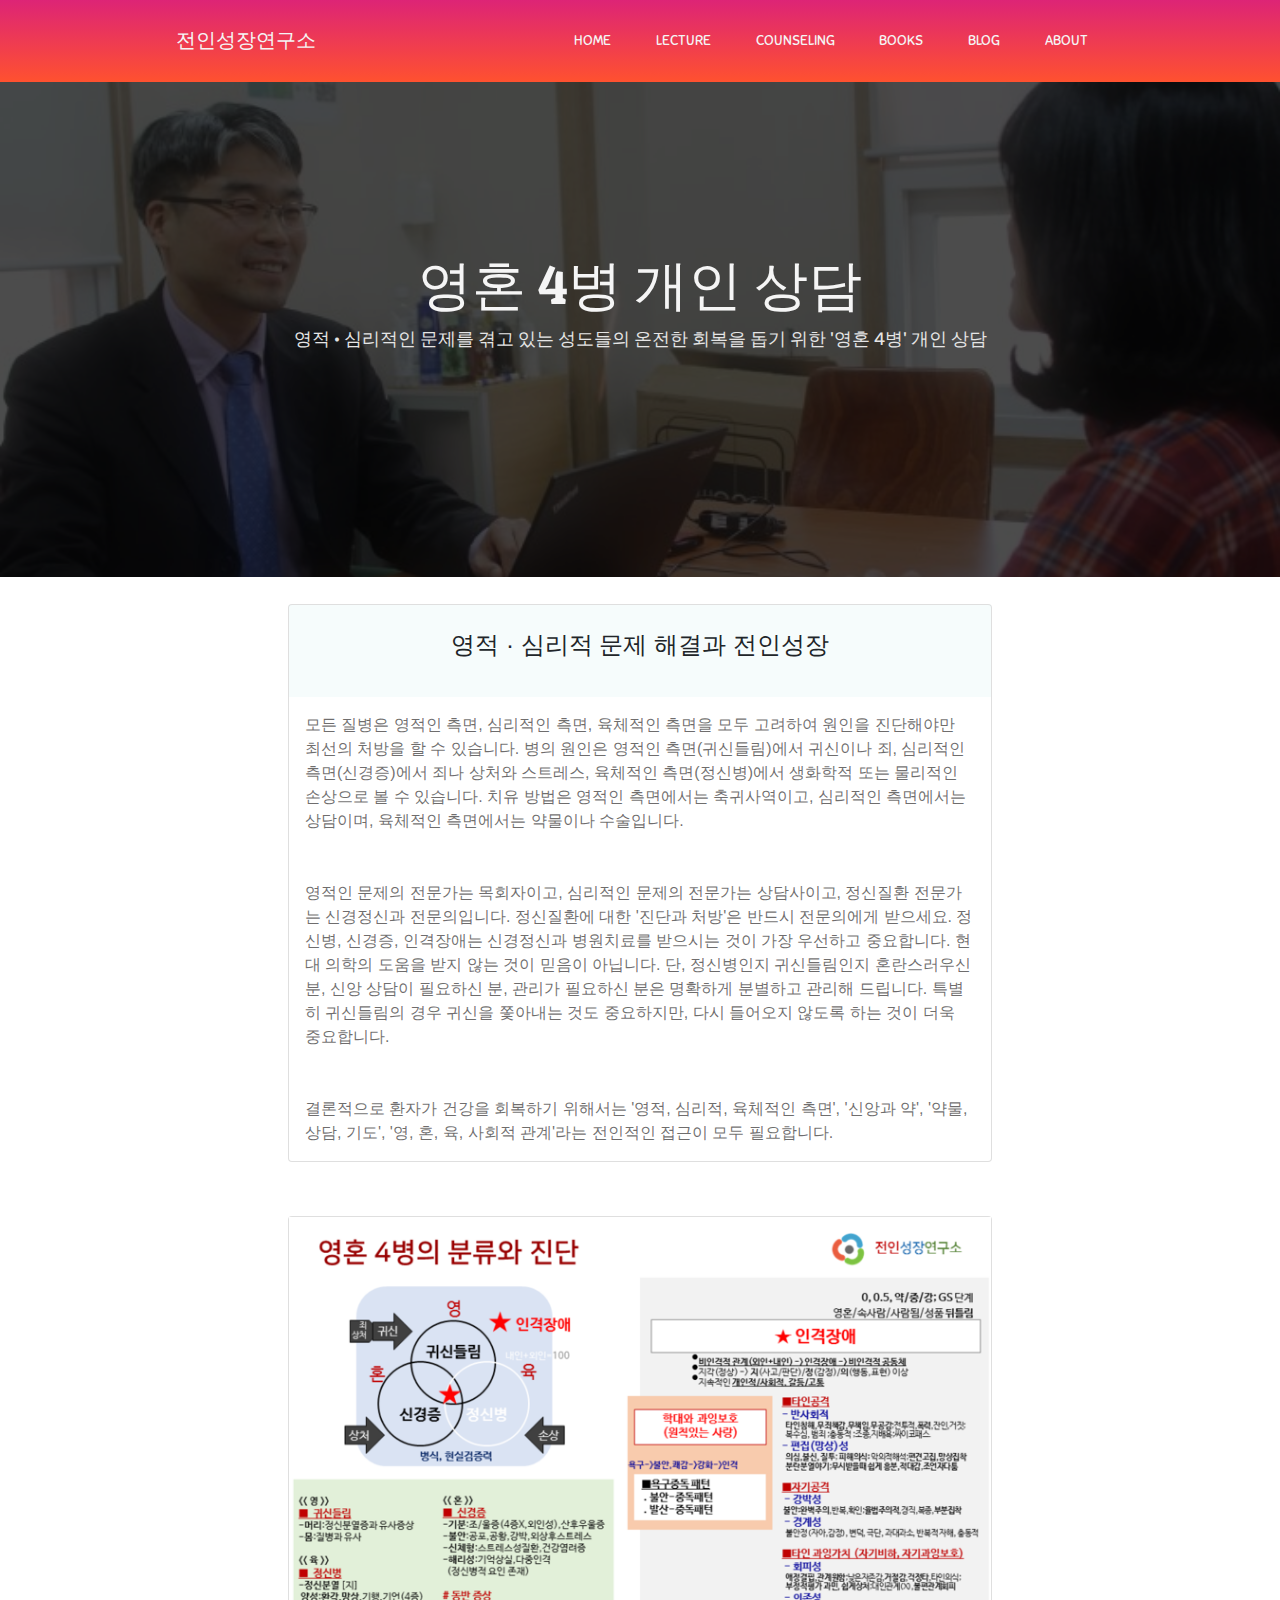
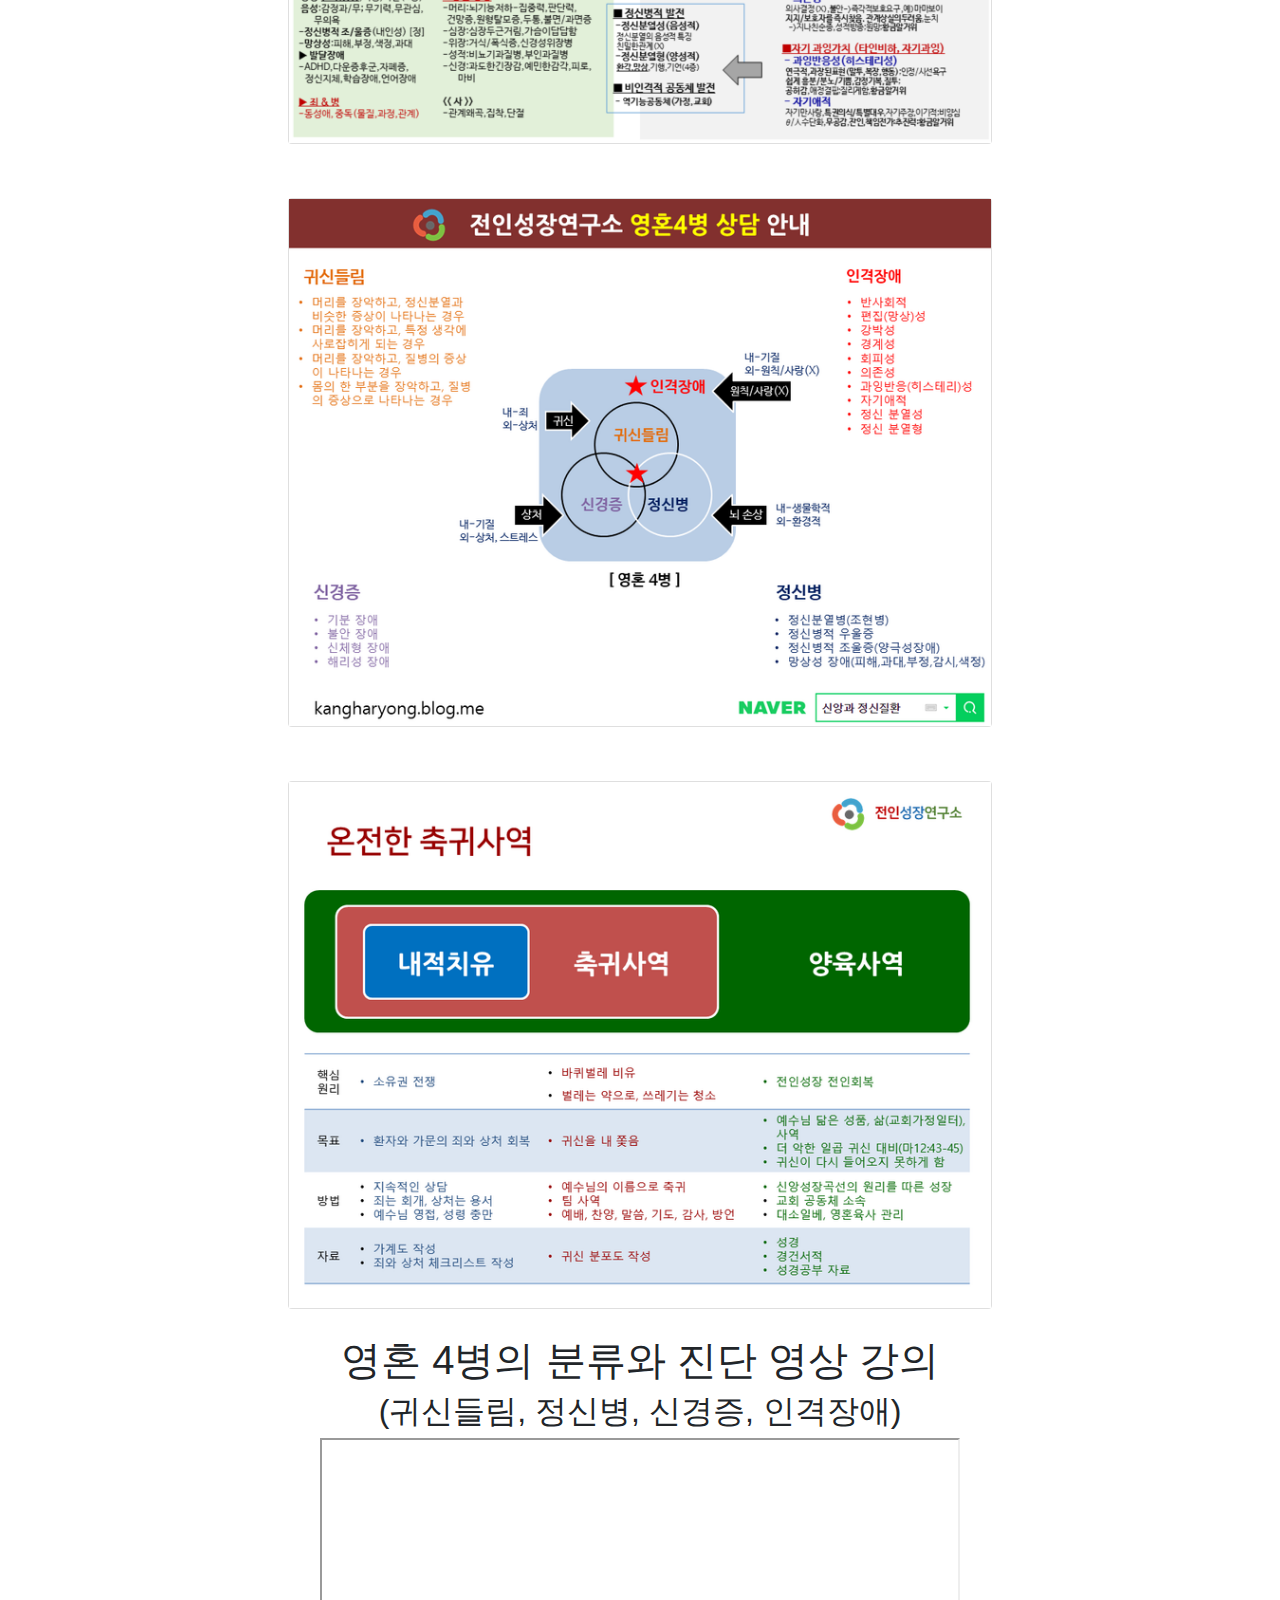
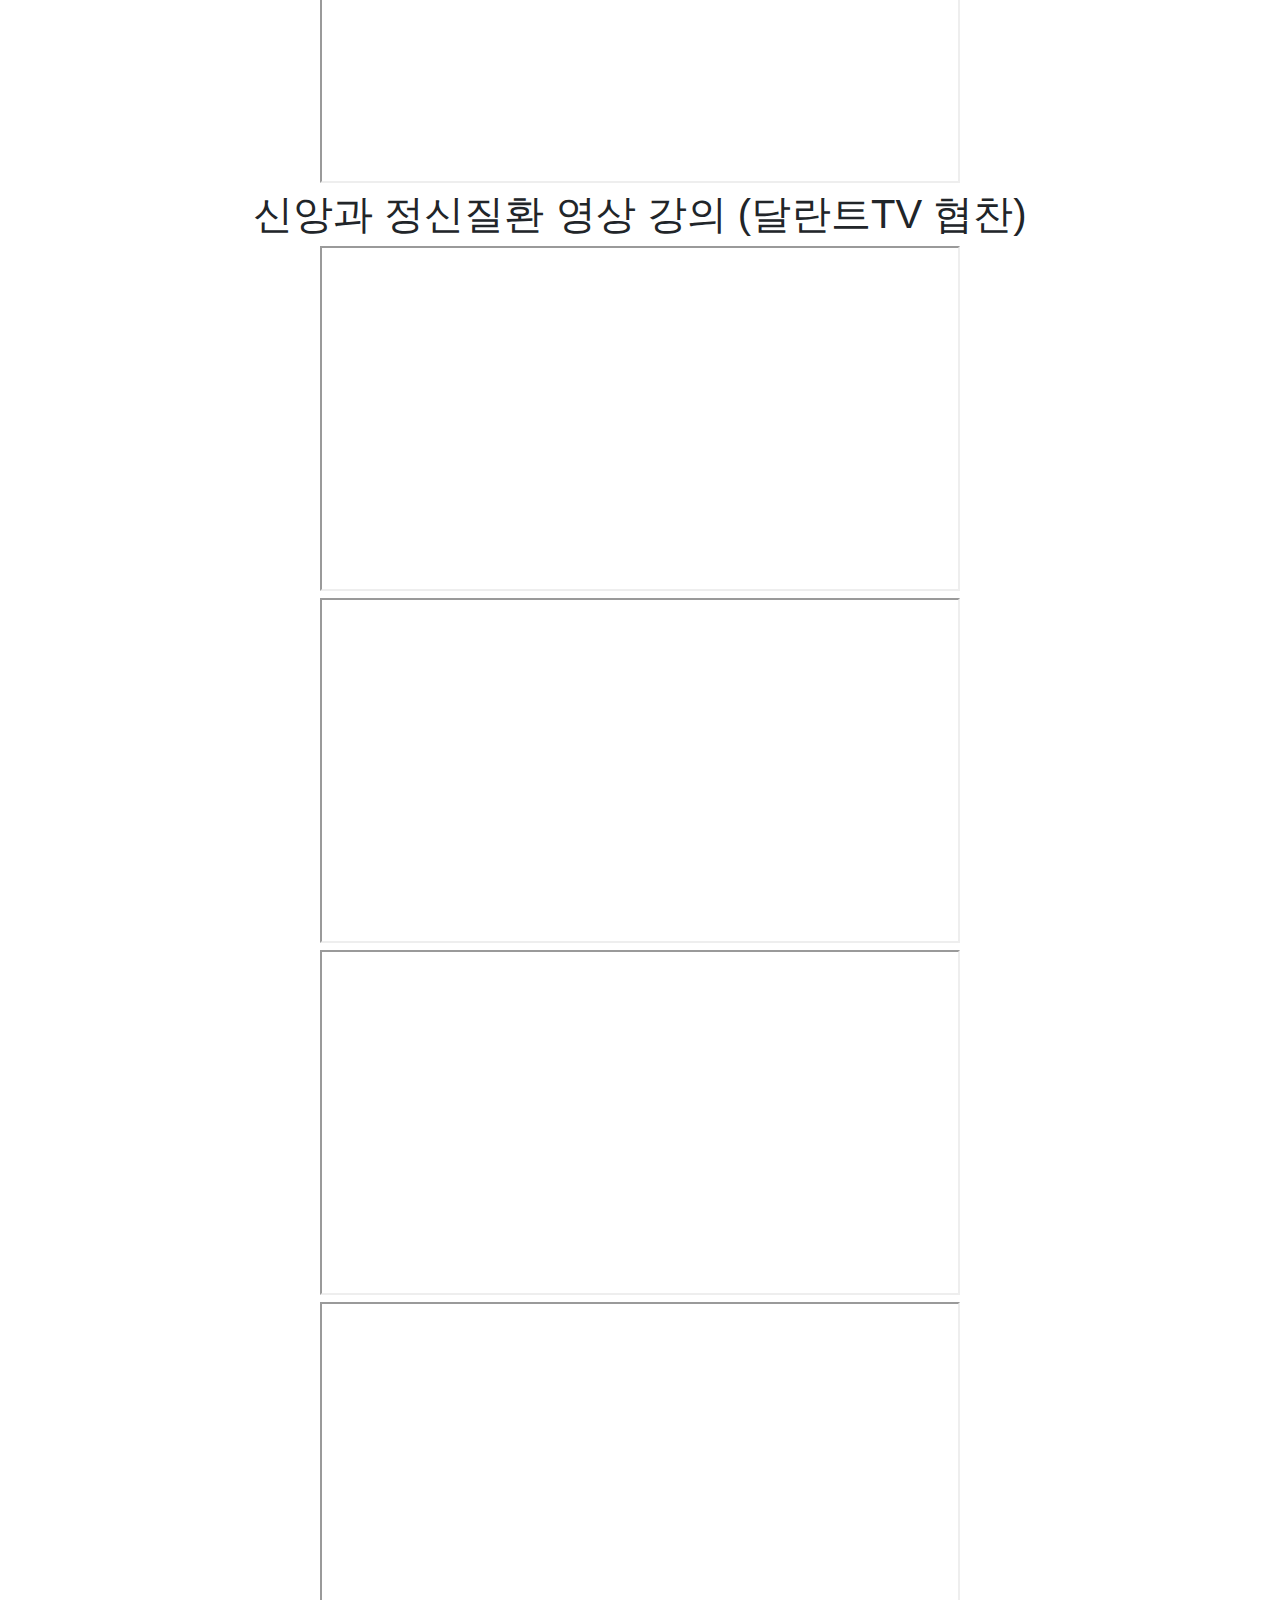
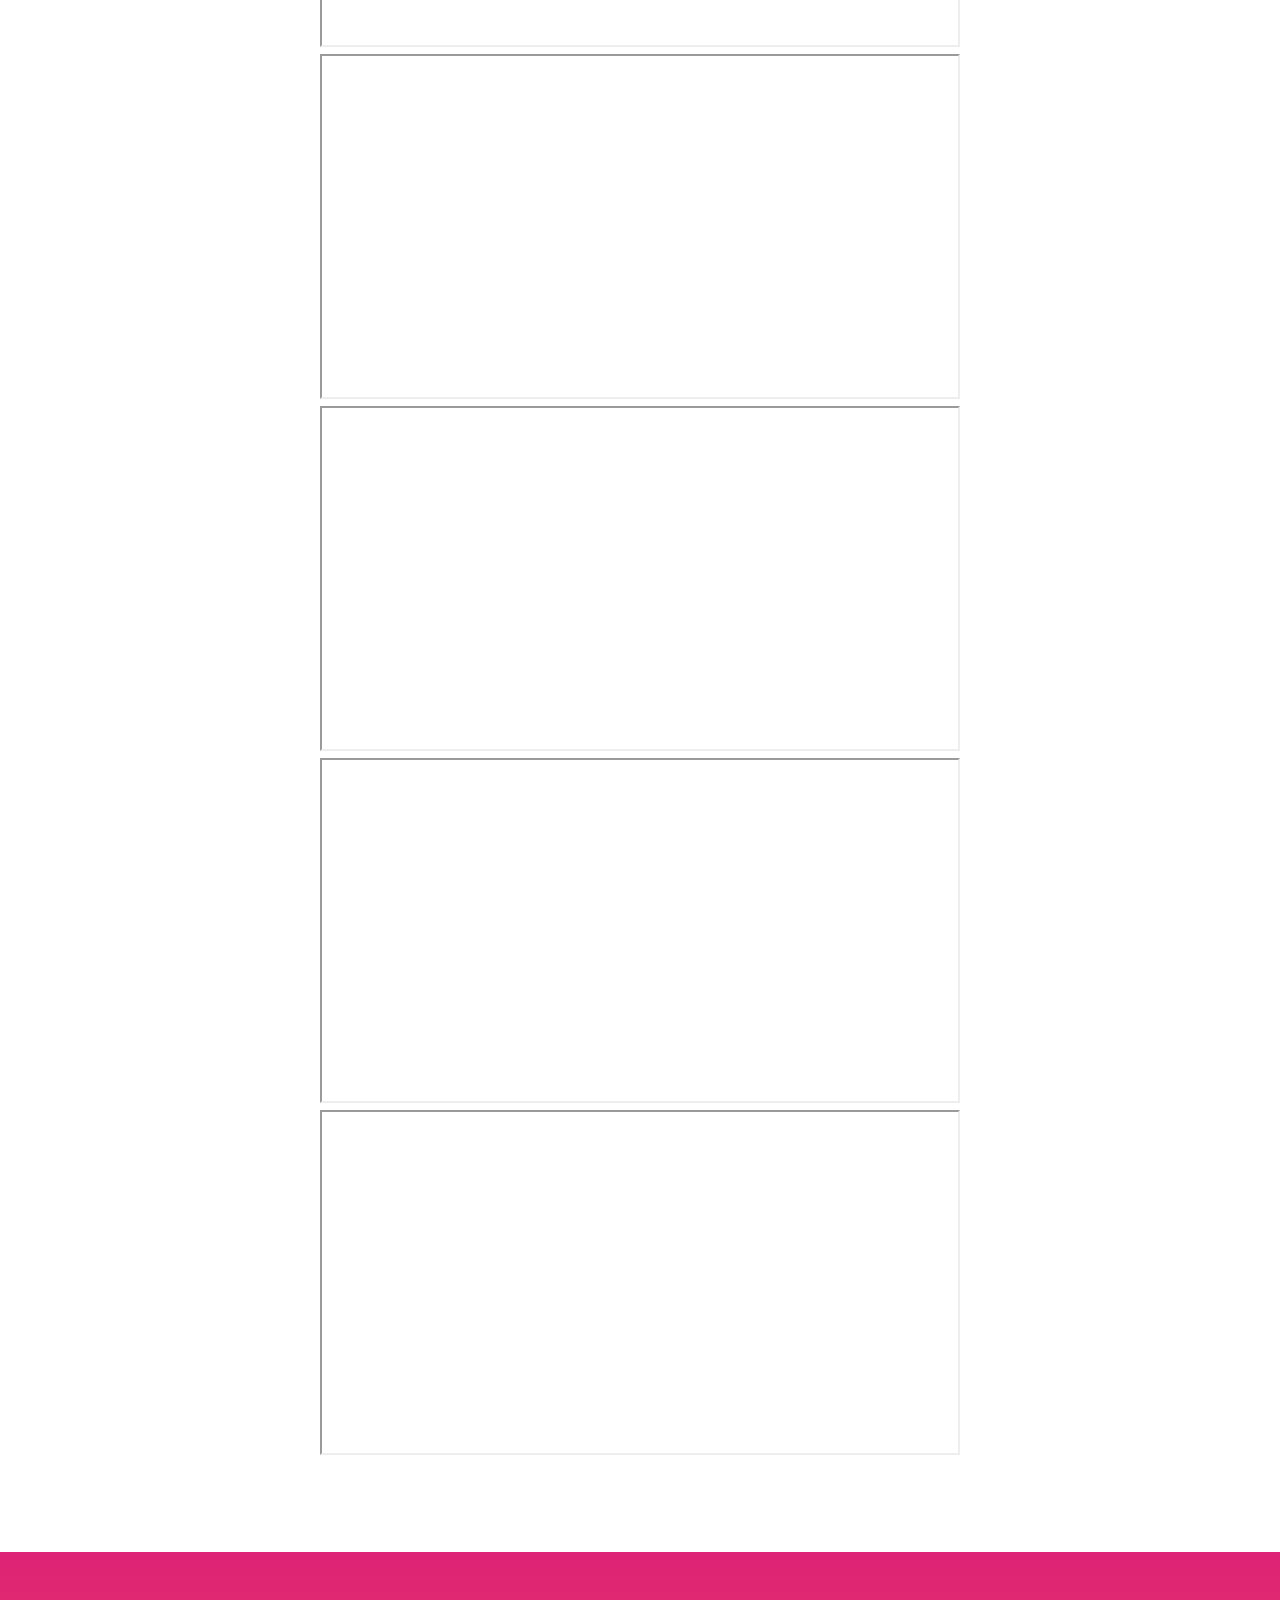
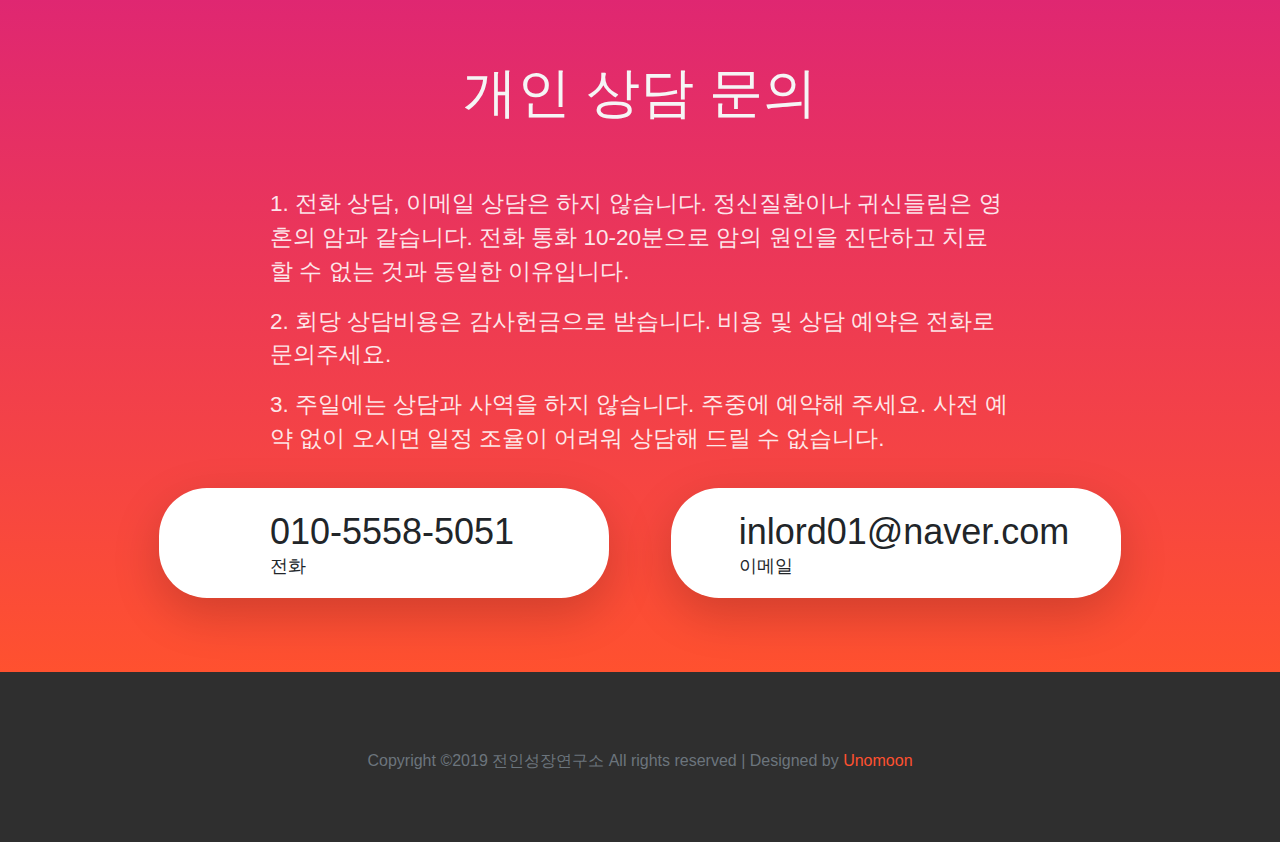
<file: src/counseling.html>
<!DOCTYPE html>
<html lang="en">

<head>
  <meta charset="UTF-8" />
  <meta name="viewport" content="width=device-width, initial-scale=1.0" />
  <meta http-equiv="X-UA-Compatible" content="ie=edge" />
  <title>Books</title>

  <link rel="stylesheet" href="https://stackpath.bootstrapcdn.com/bootstrap/4.3.1/css/bootstrap.min.css"
    integrity="sha384-ggOyR0iXCbMQv3Xipma34MD+dH/1fQ784/j6cY/iJTQUOhcWr7x9JvoRxT2MZw1T" crossorigin="anonymous" />
  <link rel="stylesheet" href="https://use.fontawesome.com/releases/v5.7.2/css/all.css"
    integrity="sha384-fnmOCqbTlWIlj8LyTjo7mOUStjsKC4pOpQbqyi7RrhN7udi9RwhKkMHpvLbHG9Sr" crossorigin="anonymous">
  <link rel="stylesheet" href="./style.css" />
  <link rel="stylesheet" href="./counseling.css" />
  <link rel="stylesheet" href="./mobile-style.css">
</head>

<body>
  <header>
    <div class="container-fluid p-0">
      <nav class="navbar navbar-expand-lg">
        <a class="navbar-brand" href="./index.html">
          <i class="fas fa-book-reader fa-2x mx-3"></i>전인성장연구소</a>
        <button class="navbar-toggler" type="button" data-toggle="collapse" data-target="#navbarNav"
          aria-controls="navbarNav" aria-expanded="false" aria-label="Toggle navigation">
          <i class="fas fa-align-right text-light"></i>
        </button>
        <div class="collapse navbar-collapse" id="navbarNav">
          <div class="mr-auto"></div>
          <ul class="navbar-nav">
            <li class="nav-item">
              <a class="nav-link" href="./index.html">HOME</a>
            </li>
            <li class="nav-item">
              <a class="nav-link" href="./ministry.html">LECTURE</a>
            </li>
            <li class="nav-item active">
              <a class="nav-link" href="#">COUNSELING
                <span class="sr-only">(current)</span>
              </a>
            </li>
            <li class="nav-item active">
              <a class="nav-link" href="./books.html">BOOKS
                <span class="sr-only">(current)</span>
              </a>
            </li>
            <li class="nav-item dropdown">
              <div class="dropdown">
                <a href="#" class="nav-link">BLOG</a>
                <div class="dropdown-content">
                  <a
                    href="https://m.blog.naver.com/PostList.nhn?blogId=kangharyong&from=postList&categoryNo=23">MESSAGES</a>
                  <a
                    href="https://m.blog.naver.com/PostList.nhn?blogId=kangharyong&categoryNo=28&skinType=&skinId=&from=menu&userSelectMenu=true#">PRESS</a>
                  <a
                    href="https://m.blog.naver.com/PostList.nhn?blogId=kangharyong&categoryNo=21&skinType=&skinId=&from=menu&userSelectMenu=true#">TALKS</a>
                </div>
              </div>
            </li>
            <li class="nav-item">
              <a class="nav-link" href="./profile.html">ABOUT</a>
            </li>
          </ul>
        </div>
      </nav>
    </div>
  </header>
  <main>
    <section class="section-2 container-fluid p-0">
      <div class="cover">
        <div class="overlay"></div>
        <div class="content text-center">
          <h1>영혼 4병 개인 상담</h1>
          <p class="card-text">
            영적 · 심리적인 문제를 겪고 있는 성도들의 온전한 회복을 돕기 위한 '영혼 4병' 개인 상담
          </p>
        </div>
      </div>
      <div>

      </div>
      <div class="text-center">
        <div class="cards">
          <div class="d-flex flex-row justify-content-center flex-wrap">
            <div class="card">
              <div class="card-body text-left">
                <div class="title">
                  <h4 class="card-title text-center">영적 · 심리적 문제 해결과 전인성장</h4>
                </div>
                <p class="card-text">
                  모든 질병은 영적인 측면, 심리적인 측면, 육체적인 측면을 모두 고려하여 원인을 진단해야만 최선의 처방을 할 수 있습니다. 병의 원인은 영적인 측면(귀신들림)에서 귀신이나 죄,
                  심리적인
                  측면(신경증)에서 죄나 상처와 스트레스, 육체적인 측면(정신병)에서 생화학적 또는 물리적인 손상으로 볼 수 있습니다. 치유 방법은 영적인 측면에서는 축귀사역이고, 심리적인 측면에서는
                  상담이며,
                  육체적인 측면에서는 약물이나 수술입니다.
                </p>
                <p class="card-text">
                  영적인 문제의 전문가는 목회자이고, 심리적인 문제의 전문가는 상담사이고, 정신질환 전문가는 신경정신과 전문의입니다. 정신질환에 대한 '진단과 처방'은 반드시 전문의에게 받으세요.
                  정신병,
                  신경증, 인격장애는 신경정신과 병원치료를 받으시는 것이 가장 우선하고 중요합니다. 현대 의학의 도움을 받지 않는 것이 믿음이 아닙니다. 단, 정신병인지 귀신들림인지 혼란스러우신 분,
                  신앙 상담이
                  필요하신 분, 관리가 필요하신 분은 명확하게 분별하고 관리해 드립니다. 특별히 귀신들림의 경우 귀신을 쫓아내는 것도 중요하지만, 다시 들어오지 않도록 하는 것이 더욱 중요합니다.
                </p>
                <p class="card-text">
                  결론적으로 환자가 건강을 회복하기 위해서는 '영적, 심리적, 육체적인 측면', '신앙과 약', '약물, 상담, 기도', '영, 혼, 육, 사회적 관계'라는 전인적인 접근이 모두
                  필요합니다.
                </p>
              </div>
            </div>
            <div class="card">
              <div class="card-body">
                <img src="../assets/symptoms.png" class="w-100" alt="">
              </div>
            </div>
            <div class="card">
              <div class="card-body">
                <img src="../assets/news-consulting-1.png" class="w-100" alt="">
              </div>
            </div>
            <div class="card">
              <div class="card-body">
                <img src="../assets/news-consulting-2.png" class="w-100" alt="">
              </div>
            </div>

          </div>
        </div>
    </section>
    <section class="section-2 container-fluid p-0 text-center">
      <h1>영혼 4병의 분류와 진단 영상 강의</h1>
      <h2>(귀신들림, 정신병, 신경증, 인격장애)</h2>
      <iframe width="640" height="345" src="https://www.youtube.com/embed/XGLMShqc0S0"></iframe>
    </section>
    <section class="section-2 container-fluid p-0 text-center">
      <h1>신앙과 정신질환 영상 강의 (달란트TV 협찬)</h1>
      <iframe width="640" height="345" src="https://www.youtube.com/embed/PvkiA4xsV0I"></iframe>
      <iframe width="640" height="345" src="https://www.youtube.com/embed/p6o2J8Vr8eI"></iframe>
      <iframe width="640" height="345" src="https://www.youtube.com/embed/_rO2JNQlv8E"></iframe>
      <iframe width="640" height="345" src="https://www.youtube.com/embed/KVURXd2Xvqc"></iframe>
      <iframe width="640" height="345" src="https://www.youtube.com/embed/jRxCGRgLeho"></iframe>
      <iframe width="640" height="345" src="https://www.youtube.com/embed/tkuZbufkL08"></iframe>
      <iframe width="640" height="345" src="https://www.youtube.com/embed/G9Ej0lf65OU"></iframe>
      <iframe width="640" height="345" src="https://www.youtube.com/embed/r8OhCLP-7BI"></iframe>
    </section>

    <section class="section-3 container-fluid p-0 text-left">
      <div class="row">
        <div class="col-md-12 col-sm-12">
          <h1 class="text-center">개인 상담 문의</h1>
          <p>
            1. 전화 상담, 이메일 상담은 하지 않습니다.
            정신질환이나 귀신들림은 영혼의 암과 같습니다.
            전화 통화 10-20분으로 암의 원인을 진단하고 치료할 수 없는 것과 동일한 이유입니다.
          </p>
          <p>
            2. 회당 상담비용은 감사헌금으로 받습니다.
            비용 및 상담 예약은 전화로 문의주세요.
          </p>
          <p>
            3. 주일에는 상담과 사역을 하지 않습니다.
            주중에 예약해 주세요.
            사전 예약 없이 오시면 일정 조율이 어려워 상담해 드릴 수 없습니다.
          </p>
        </div>
      </div>
      <div class="platform row">
        <div class="col-md-6 col-sm-12 text-right">
          <div class="desktop shadow-lg">
            <div class="d-flex flex-row justify-content-center">
              <i class="fas fa-phone-square fa-3x py-2 pr-3"></i>
              <div class="text text-left">
                <h3 class="pt-1 m-0">010-5558-5051</h3>
                <p class="p-0 m-0">전화</p>
              </div>
            </div>
          </div>
        </div>
        <div class="col-md-6 col-sm-12 text-left">
          <div class="desktop shadow-lg">
            <div class="d-flex flex-row justify-content-center">
              <i class="fas fa-envelope-square fa-3x py-2 pr-3"></i>
              <div class="text text-left">
                <h3 class="pt-1 m-0">inlord01@naver.com</h3>
                <p class="p-0 m-0">이메일</p>
              </div>
            </div>
          </div>
        </div>
      </div>
    </section>
  </main>
  <footer>
    <div class="container-fluid p-2">
      <div class="row text-center">
        <div class="col-md-12 col-sm-12">
          <p class="pt-4 text-muted">Copyright ©2019 전인성장연구소 All rights reserved | Designed by
            <span> Unomoon</span>
          </p>
        </div>
      </div>
    </div>
  </footer>

  <script src="https://cdnjs.cloudflare.com/ajax/libs/jquery/3.3.1/jquery.min.js"></script>
  <script src="https://cdnjs.cloudflare.com/ajax/libs/popper.js/1.14.7/umd/popper.min.js"
    integrity="sha384-UO2eT0CpHqdSJQ6hJty5KVphtPhzWj9WO1clHTMGa3JDZwrnQq4sF86dIHNDz0W1" crossorigin="anonymous">
  </script>
  <script src="https://stackpath.bootstrapcdn.com/bootstrap/4.3.1/js/bootstrap.min.js"
    integrity="sha384-JjSmVgyd0p3pXB1rRibZUAYoIIy6OrQ6VrjIEaFf/nJGzIxFDsf4x0xIM+B07jRM" crossorigin="anonymous">
  </script>
  <script src="./main.js"></script>
</body>

</html>
</file>
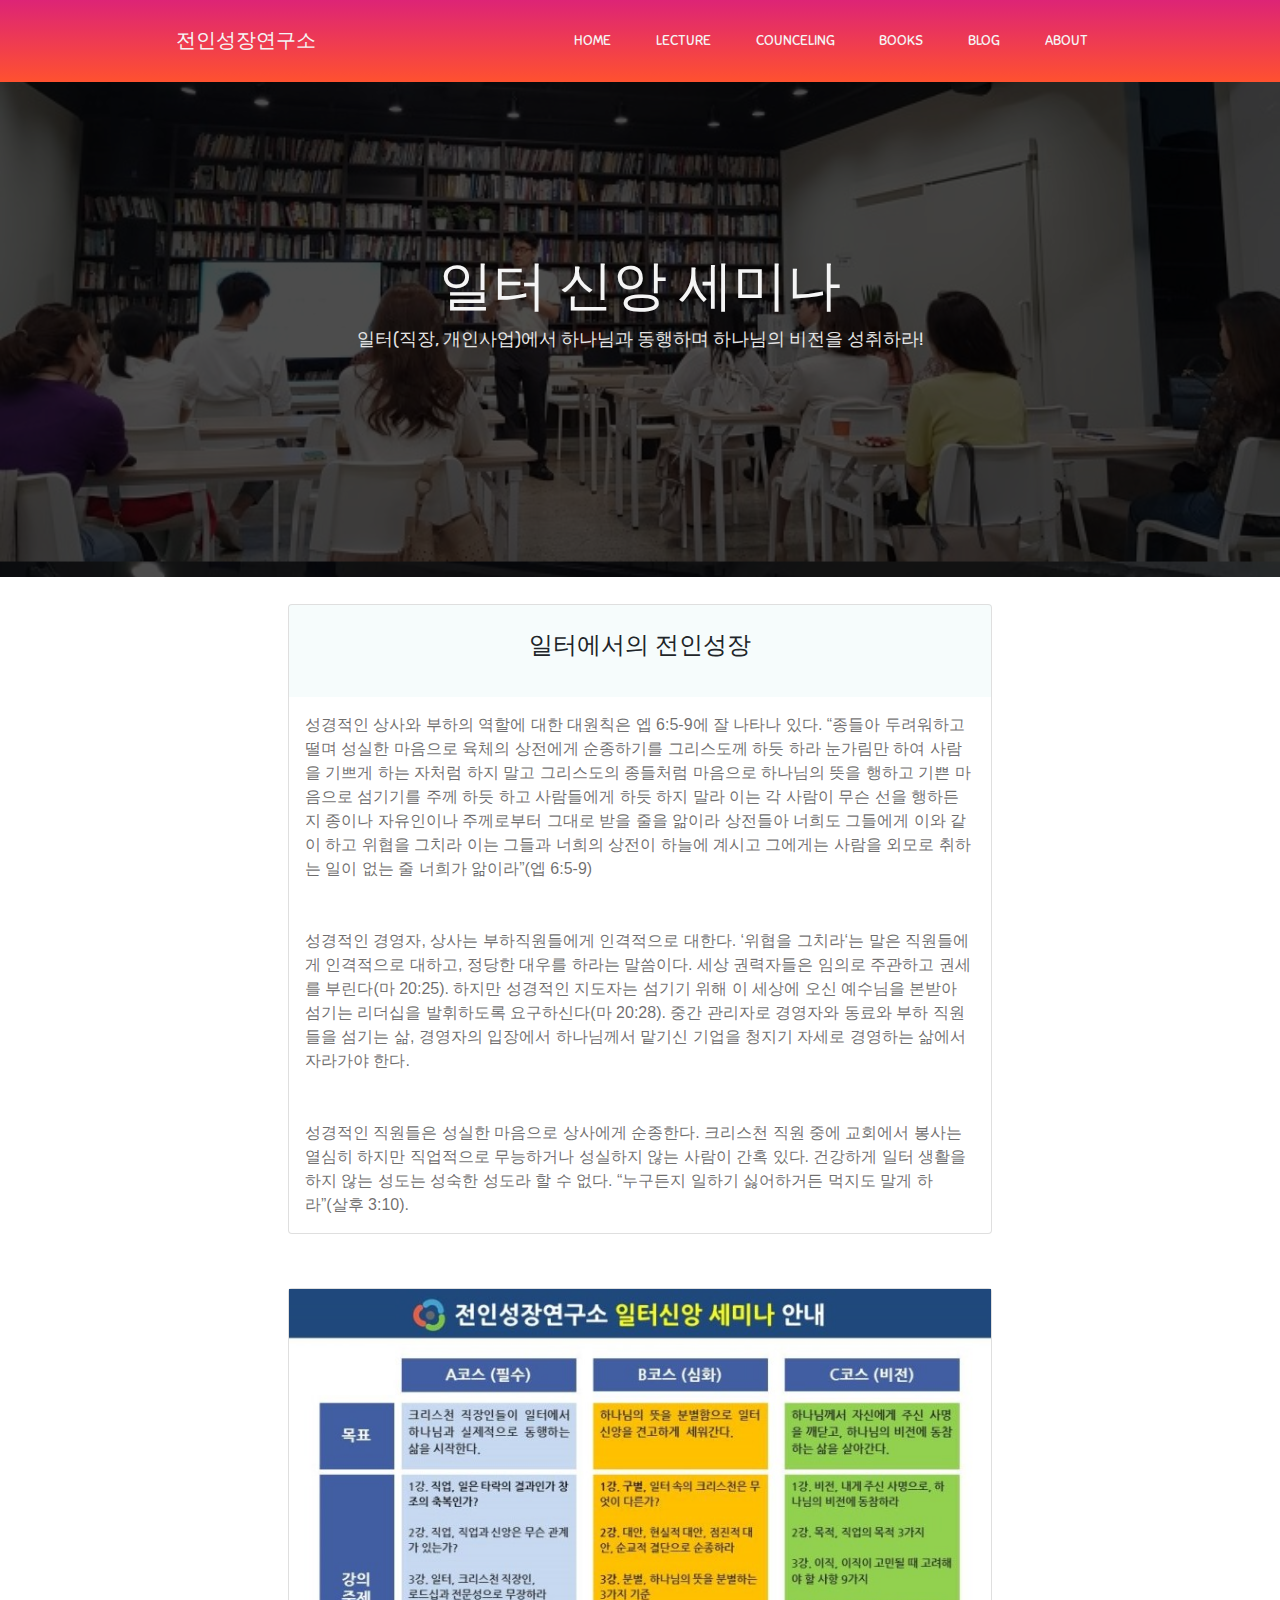
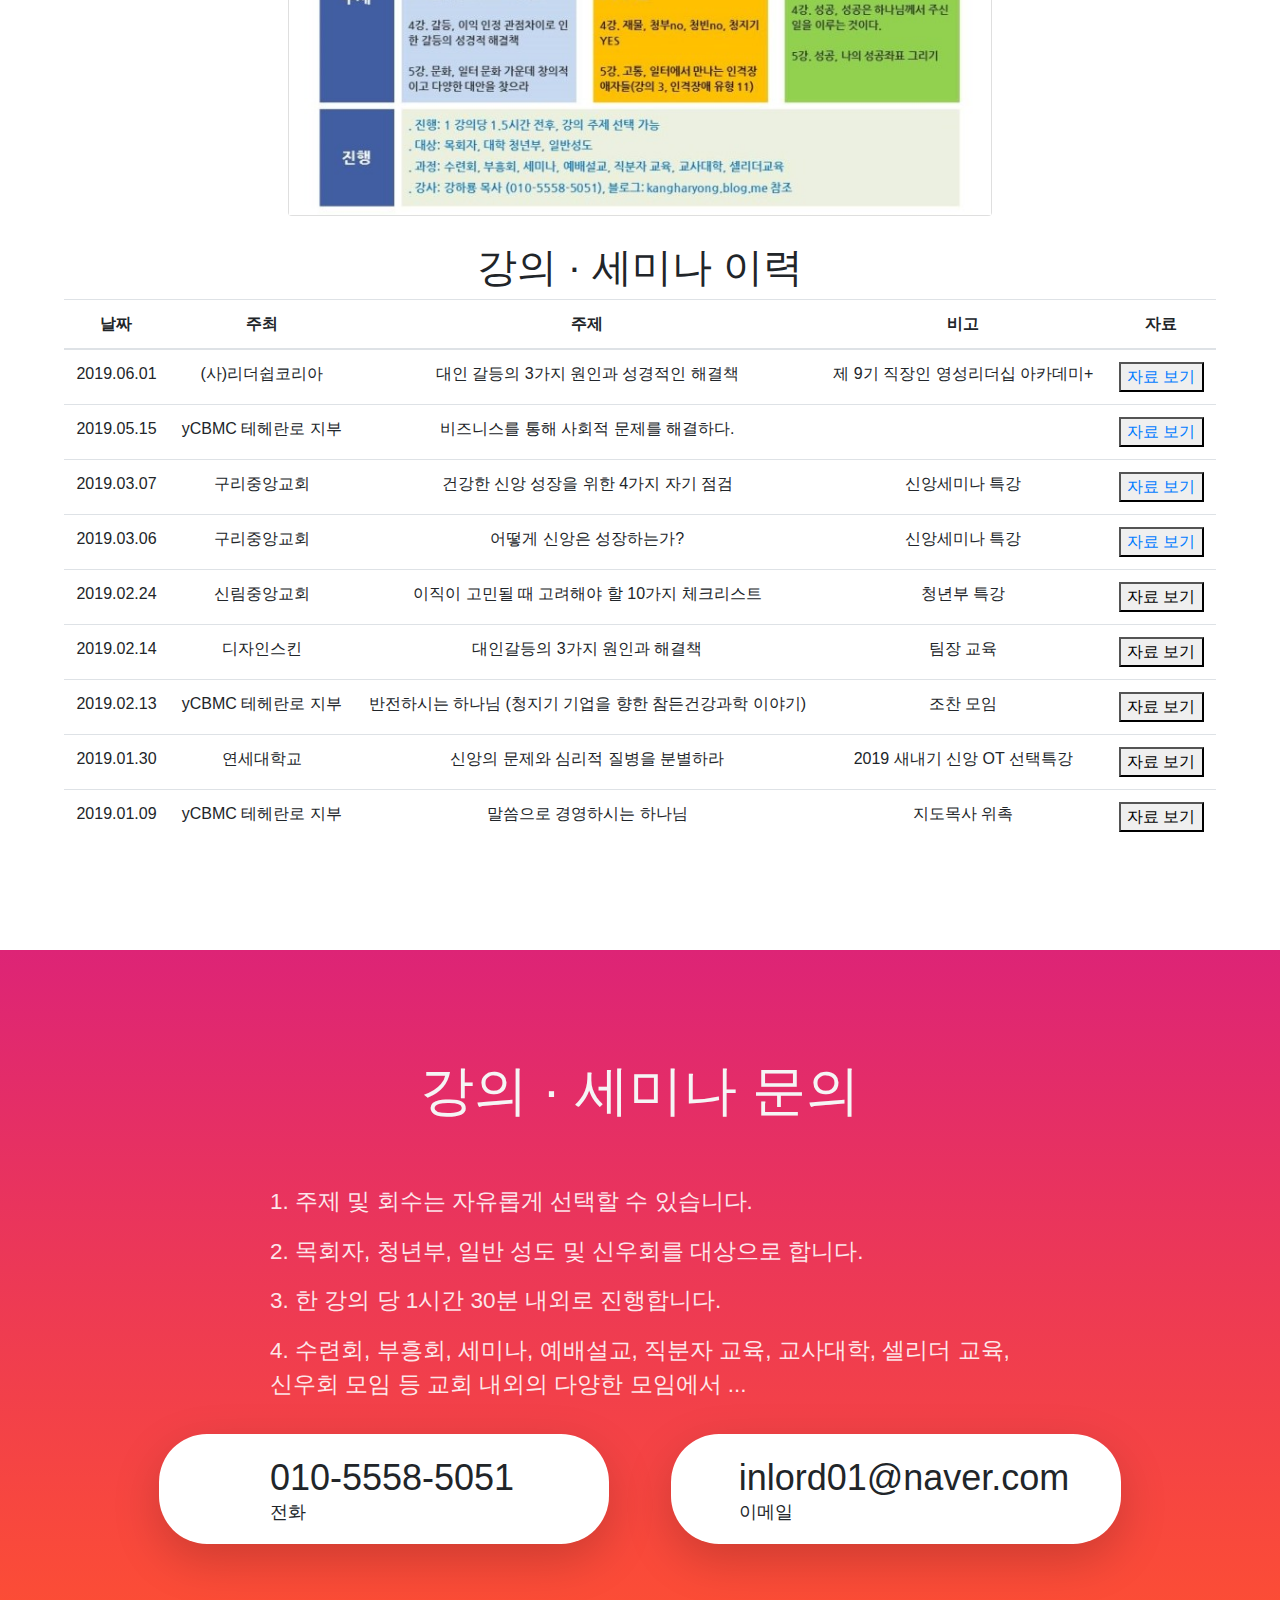
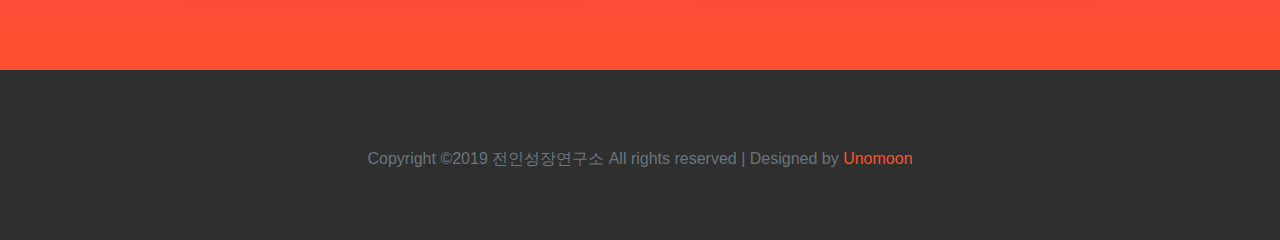
<file: src/ministry.html>
<!DOCTYPE html>
<html lang="en">

<head>
  <meta charset="UTF-8" />
  <meta name="viewport" content="width=device-width, initial-scale=1.0" />
  <meta http-equiv="X-UA-Compatible" content="ie=edge" />
  <title>Books</title>

  <link rel="stylesheet" href="https://stackpath.bootstrapcdn.com/bootstrap/4.3.1/css/bootstrap.min.css"
    integrity="sha384-ggOyR0iXCbMQv3Xipma34MD+dH/1fQ784/j6cY/iJTQUOhcWr7x9JvoRxT2MZw1T" crossorigin="anonymous" />
  <link rel="stylesheet" href="https://use.fontawesome.com/releases/v5.7.2/css/all.css"
    integrity="sha384-fnmOCqbTlWIlj8LyTjo7mOUStjsKC4pOpQbqyi7RrhN7udi9RwhKkMHpvLbHG9Sr" crossorigin="anonymous">
  <link rel="stylesheet" href="./style.css" />
  <link rel="stylesheet" href="./mobile-style.css">
</head>

<body>
  <header>
    <div class="container-fluid p-0">
      <nav class="navbar navbar-expand-lg">
        <a class="navbar-brand" href="./index.html">
          <i class="fas fa-book-reader fa-2x mx-3"></i>전인성장연구소</a>
        <button class="navbar-toggler" type="button" data-toggle="collapse" data-target="#navbarNav"
          aria-controls="navbarNav" aria-expanded="false" aria-label="Toggle navigation">
          <i class="fas fa-align-right text-light"></i>
        </button>
        <div class="collapse navbar-collapse" id="navbarNav">
          <div class="mr-auto"></div>
          <ul class="navbar-nav">
            <li class="nav-item">
              <a class="nav-link" href="./index.html">HOME</a>
            </li>
            <li class="nav-item active">
              <a class="nav-link" href="#">LECTURE
                <span class="sr-only">(current)</span>
              </a>
            </li>
            <li class="nav-item">
              <a class="nav-link" href="./counseling.html">COUNCELING</a>
            </li>
            <li class="nav-item">
              <a class="nav-link" href="./books.html">BOOKS</a>
            </li>
            <li class="nav-item dropdown">
              <div class="dropdown">
                <a href="#" class="nav-link">BLOG</a>
                <div class="dropdown-content">
                  <a
                    href="https://m.blog.naver.com/PostList.nhn?blogId=kangharyong&from=postList&categoryNo=23">MESSAGES</a>
                  <a
                    href="https://m.blog.naver.com/PostList.nhn?blogId=kangharyong&categoryNo=28&skinType=&skinId=&from=menu&userSelectMenu=true#">PRESS</a>
                  <a
                    href="https://m.blog.naver.com/PostList.nhn?blogId=kangharyong&categoryNo=21&skinType=&skinId=&from=menu&userSelectMenu=true#">TALKS</a>
                </div>
              </div>
            </li>
            <li class="nav-item">
              <a class="nav-link" href="./profile.html">ABOUT</a>
            </li>
          </ul>
        </div>
      </nav>
    </div>
  </header>
  <main>

    <section class="section-2 container-fluid p-0">
      <div class="cover">
        <div class="overlay"></div>
        <div class="content text-center">
          <h1>일터 신앙 세미나</h1>
          <p class="card-text">
            일터(직장, 개인사업)에서 하나님과 동행하며 하나님의 비전을 성취하라!
          </p>
        </div>
      </div>
      <div class="text-left">
        <div class="cards">
          <div class="d-flex flex-row justify-content-center flex-wrap">
            <div class="card">
              <div class="card-body">
                <div class="title">
                  <h4 class="card-title text-center">일터에서의 전인성장</h4>
                </div>
                <p class="card-text">
                  성경적인 상사와 부하의 역할에 대한 대원칙은 엡 6:5-9에 잘 나타나 있다. “종들아 두려워하고 떨며 성실한 마음으로 육체의 상전에게 순종하기를 그리스도께 하듯 하라 눈가림만 하여
                  사람을 기쁘게 하는 자처럼 하지 말고 그리스도의 종들처럼 마음으로 하나님의 뜻을 행하고 기쁜 마음으로 섬기기를 주께 하듯 하고 사람들에게 하듯 하지 말라 이는 각 사람이 무슨 선을
                  행하든지 종이나 자유인이나 주께로부터 그대로 받을 줄을 앎이라 상전들아 너희도 그들에게 이와 같이 하고 위협을 그치라 이는 그들과 너희의 상전이 하늘에 계시고 그에게는 사람을 외모로
                  취하는 일이 없는 줄 너희가 앎이라”(엡 6:5-9)
                </p>
                <p class="card-text">
                  성경적인 경영자, 상사는 부하직원들에게 인격적으로 대한다. ‘위협을 그치라‘는 말은 직원들에게 인격적으로 대하고, 정당한 대우를 하라는 말씀이다. 세상 권력자들은 임의로 주관하고
                  권세를 부린다(마 20:25). 하지만 성경적인 지도자는 섬기기 위해 이 세상에 오신 예수님을 본받아 섬기는 리더십을 발휘하도록 요구하신다(마 20:28). 중간 관리자로 경영자와
                  동료와 부하 직원들을 섬기는 삶, 경영자의 입장에서 하나님께서 맡기신 기업을 청지기 자세로 경영하는 삶에서 자라가야 한다.
                </p>
                <p class="card-text">
                  성경적인 직원들은 성실한 마음으로 상사에게 순종한다. 크리스천 직원 중에 교회에서 봉사는 열심히 하지만 직업적으로 무능하거나 성실하지 않는 사람이 간혹 있다. 건강하게 일터 생활을
                  하지 않는 성도는 성숙한 성도라 할 수 없다. “누구든지 일하기 싫어하거든 먹지도 말게 하라”(살후 3:10).
                </p>

              </div>
            </div>
            <div class="card">
              <div class="card-body">
                <img src="../assets/news-seminar.jpg" class="w-100" alt="">
              </div>
            </div>
          </div>
        </div>
    </section>
    <section class="section-2 container-fluid p-0 text-center">
      <h1>강의 · 세미나 이력</h1>
      <div class="d-flex flex-row justify-content-center flex-wrap">

        <table class="table">
          <thead>
            <tr>
              <th>날짜</th>
              <th>주최</th>
              <th>주제</th>
              <th>비고</th>
              <th>자료</th>
            </tr>
          </thead>
          <tbody>
            <tr>
              <td>2019.06.01</td>
              <td>(사)리더쉽코리아</td>
              <td>대인 갈등의 3가지 원인과 성경적인 해결책</td>
              <td>제 9기 직장인 영성리더십 아카데미+</td>
              <td><button><a href="https://kangharyong.blog.me/221552725998">자료 보기</a></button></td>
            </tr>
            <tr>
              <td>2019.05.15</td>
              <td>yCBMC 테헤란로 지부</td>
              <td>비즈니스를 통해 사회적 문제를 해결하다.</td>
              <td></td>
              <td><button><a href="https://kangharyong.blog.me/221538851052">자료 보기</a></button></td>
            <tr>
              <td>2019.03.07</td>
              <td>구리중앙교회</td>
              <td>건강한 신앙 성장을 위한 4가지 자기 점검</td>
              <td>신앙세미나 특강</td>
              <td><button><a href="https://kangharyong.blog.me/221483332896">자료 보기</a></button></td>
            <tr>
              <td>2019.03.06</td>
              <td>구리중앙교회</td>
              <td>어떻게 신앙은 성장하는가?</td>
              <td>신앙세미나 특강</td>
              <td><button><a href="https://kangharyong.blog.me/221483328587">자료 보기</a></button></td>
            </tr>
            <tr>
              <td>2019.02.24</td>
              <td>신림중앙교회</td>
              <td>이직이 고민될 때 고려해야 할 10가지 체크리스트</td>
              <td>청년부 특강</td>
              <td><button>자료 보기</button></td>
            </tr>
            <tr>
              <td>2019.02.14</td>
              <td>디자인스킨</td>
              <td>대인갈등의 3가지 원인과 해결책</td>
              <td>팀장 교육</td>
              <td><button>자료 보기</button></td>
            </tr>
            <tr>
              <td>2019.02.13</td>
              <td>yCBMC 테헤란로 지부</td>
              <td>반전하시는 하나님 (청지기 기업을 향한 참든건강과학 이야기)</td>
              <td>조찬 모임</td>
              <td><button>자료 보기</button></td>
            </tr>
            <tr>
              <td>2019.01.30</td>
              <td>연세대학교</td>
              <td>신앙의 문제와 심리적 질병을 분별하라</td>
              <td>2019 새내기 신앙 OT 선택특강</td>
              <td><button>자료 보기</button></td>
            </tr>
            <tr>
              <td>2019.01.09</td>
              <td>yCBMC 테헤란로 지부</td>
              <td>말씀으로 경영하시는 하나님</td>
              <td>지도목사 위촉</td>
              <td><button>자료 보기</button></td>
            </tr>
          </tbody>
        </table>
      </div>
    </section>

    <section class="section-3 container-fluid p-0 text-left">
      <div class="row">
        <div class="col-md-12 col-sm-12">
          <h1 class="text-center">강의 · 세미나 문의</h1>
          <p>
            1. 주제 및 회수는 자유롭게 선택할 수 있습니다.
          </p>
          <p>
            2. 목회자, 청년부, 일반 성도 및 신우회를 대상으로 합니다.
          </p>
          <p>
            3. 한 강의 당 1시간 30분 내외로 진행합니다.
          </p>
          <p>
            4. 수련회, 부흥회, 세미나, 예배설교, 직분자 교육, 교사대학, 셀리더 교육, 신우회 모임 등 교회 내외의 다양한 모임에서 ...
          </p>
        </div>
      </div>
      <div class="platform row">
        <div class="col-md-6 col-sm-12 text-right">
          <div class="desktop shadow-lg">
            <div class="d-flex flex-row justify-content-center">
              <i class="fas fa-phone-square fa-3x py-2 pr-3"></i>
              <div class="text text-left">
                <h3 class="pt-1 m-0">010-5558-5051</h3>
                <p class="p-0 m-0">전화</p>
              </div>
            </div>
          </div>
        </div>
        <div class="col-md-6 col-sm-12 text-left">
          <div class="desktop shadow-lg">
            <div class="d-flex flex-row justify-content-center">
              <i class="fas fa-envelope-square fa-3x py-2 pr-3"></i>
              <div class="text text-left">
                <h3 class="pt-1 m-0">inlord01@naver.com</h3>
                <p class="p-0 m-0">이메일</p>
              </div>
            </div>
          </div>
        </div>
      </div>
    </section>
  </main>
  <footer>
    <div class="container-fluid p-2">
      <div class="row text-center">
        <div class="col-md-12 col-sm-12">
          <p class="pt-4 text-muted">Copyright ©2019 전인성장연구소 All rights reserved | Designed by
            <span> Unomoon</span>
          </p>
        </div>
      </div>
    </div>
  </footer>

  <script src="https://cdnjs.cloudflare.com/ajax/libs/jquery/3.3.1/jquery.min.js"></script>
  <script src="https://cdnjs.cloudflare.com/ajax/libs/popper.js/1.14.7/umd/popper.min.js"
    integrity="sha384-UO2eT0CpHqdSJQ6hJty5KVphtPhzWj9WO1clHTMGa3JDZwrnQq4sF86dIHNDz0W1" crossorigin="anonymous">
  </script>
  <script src="https://stackpath.bootstrapcdn.com/bootstrap/4.3.1/js/bootstrap.min.js"
    integrity="sha384-JjSmVgyd0p3pXB1rRibZUAYoIIy6OrQ6VrjIEaFf/nJGzIxFDsf4x0xIM+B07jRM" crossorigin="anonymous">
  </script>
  <script src="./main.js"></script>
</body>

</html>
</file>
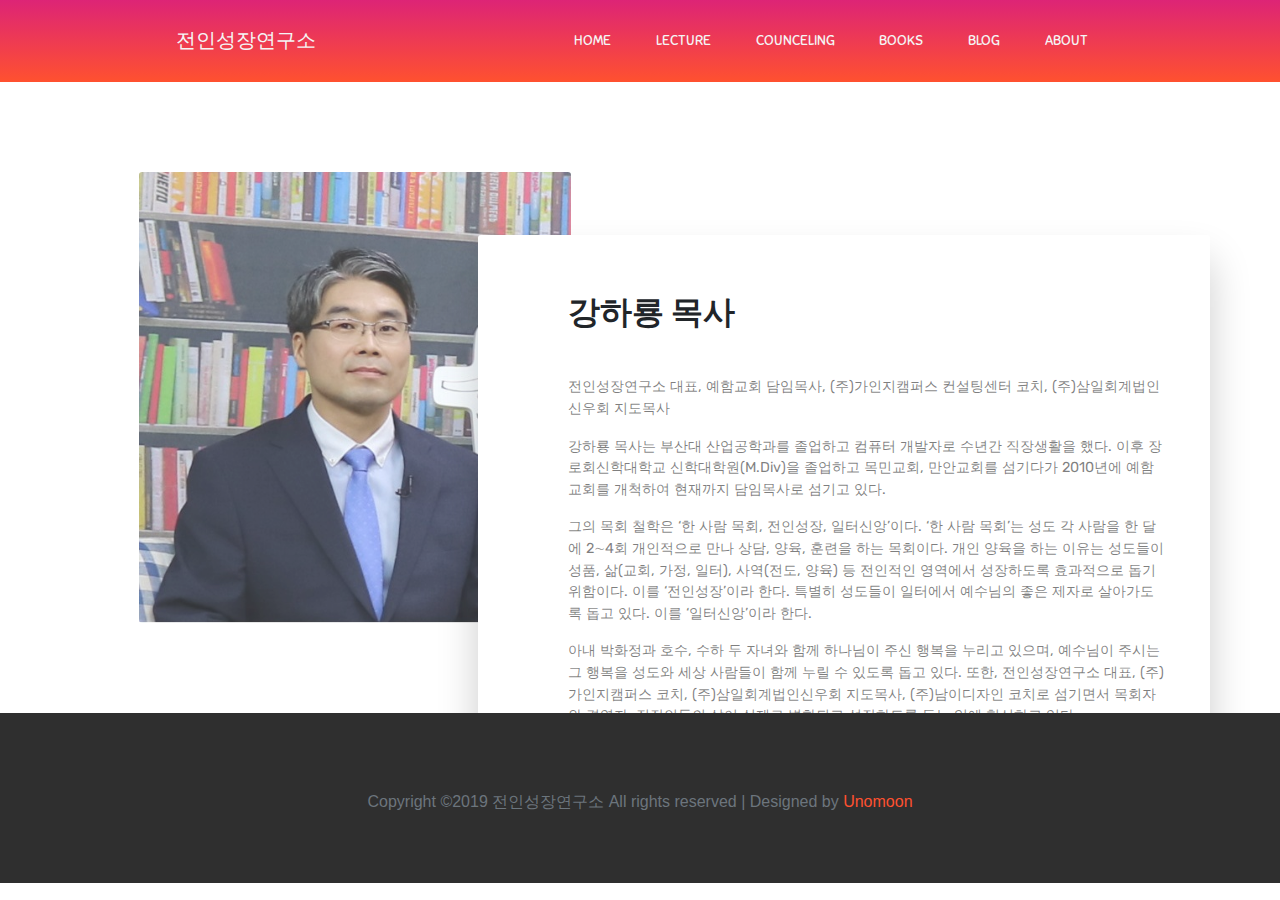
<file: src/profile.html>
<!DOCTYPE html>
<html lang="en">

<head>
  <meta charset="UTF-8" />
  <meta name="viewport" content="width=device-width, initial-scale=1.0" />
  <meta http-equiv="X-UA-Compatible" content="ie=edge" />
  <title>Books</title>

  <link rel="stylesheet" href="https://stackpath.bootstrapcdn.com/bootstrap/4.3.1/css/bootstrap.min.css"
    integrity="sha384-ggOyR0iXCbMQv3Xipma34MD+dH/1fQ784/j6cY/iJTQUOhcWr7x9JvoRxT2MZw1T" crossorigin="anonymous" />
  <link rel="stylesheet" href="https://use.fontawesome.com/releases/v5.7.2/css/all.css"
    integrity="sha384-fnmOCqbTlWIlj8LyTjo7mOUStjsKC4pOpQbqyi7RrhN7udi9RwhKkMHpvLbHG9Sr" crossorigin="anonymous">
  <link rel="stylesheet" href="./style.css" />
  <link rel="stylesheet" href="./mobile-style.css">
</head>

<body>
  <header>
    <div class="container-fluid p-0">
      <nav class="navbar navbar-expand-lg">
        <a class="navbar-brand" href="./index.html">
          <i class="fas fa-book-reader fa-2x mx-3"></i>전인성장연구소</a>
        <button class="navbar-toggler" type="button" data-toggle="collapse" data-target="#navbarNav"
          aria-controls="navbarNav" aria-expanded="false" aria-label="Toggle navigation">
          <i class="fas fa-align-right text-light"></i>
        </button>
        <div class="collapse navbar-collapse" id="navbarNav">
          <div class="mr-auto"></div>
          <ul class="navbar-nav">
            <li class="nav-item">
              <a class="nav-link" href="./index.html">HOME</a>
            </li>
            <li class="nav-item">
              <a class="nav-link" href="./ministry.html">LECTURE
              </a>
            </li>
            <li class="nav-item">
              <a class="nav-link" href="./counseling.html">COUNCELING</a>
            </li>
            <li class="nav-item">
              <a class="nav-link" href="./books.html">BOOKS</a>
            </li>
            <li class="nav-item dropdown">
              <div class="dropdown">
                <a href="#" class="nav-link">BLOG</a>
                <div class="dropdown-content">
                  <a
                    href="https://m.blog.naver.com/PostList.nhn?blogId=kangharyong&from=postList&categoryNo=23">MESSAGES</a>
                  <a
                    href="https://m.blog.naver.com/PostList.nhn?blogId=kangharyong&categoryNo=28&skinType=&skinId=&from=menu&userSelectMenu=true#">PRESS</a>
                  <a
                    href="https://m.blog.naver.com/PostList.nhn?blogId=kangharyong&categoryNo=21&skinType=&skinId=&from=menu&userSelectMenu=true#">TALKS</a>
                </div>
              </div>
            </li>
            <li class="nav-item active">
              <a class="nav-link" href="#">ABOUT
                <span class="sr-only">(current)</span>
              </a>
            </li>
          </ul>
        </div>
      </nav>
    </div>
  </header>
  <main>
    <section class="section-1">
      <div class="container text-center">
        <div class="row">
          <div class="col-md-6 col-12">
            <div class="pray">
              <img src="../assets/kangharyong.jpg" alt="Pray" class="" />
            </div>
          </div>
          <div class="col-md-6 col-12">
            <div class="panel text-left">
              <h1>강하룡 목사</h1>
              <p class="pt-4">
                전인성장연구소 대표, 예함교회 담임목사, (주)가인지캠퍼스 컨설팅센터 코치, (주)삼일회계법인 신우회 지도목사
              </p>
              <p>
                강하룡 목사는 부산대 산업공학과를 졸업하고 컴퓨터 개발자로 수년간 직장생활을 했다. 이후 장로회신학대학교 신학대학원(M.Div)을 졸업하고 목민교회, 만안교회를 섬기다가 2010년에
                예함교회를 개척하여 현재까지 담임목사로 섬기고 있다.
              </p>
              <p>
                그의 목회 철학은 ‘한 사람 목회, 전인성장, 일터신앙’이다. ‘한 사람 목회’는 성도 각 사람을 한 달에 2∼4회 개인적으로 만나 상담, 양육, 훈련을 하는 목회이다. 개인 양육을 하는
                이유는 성도들이 성품, 삶(교회, 가정, 일터), 사역(전도, 양육) 등 전인적인 영역에서 성장하도록 효과적으로 돕기 위함이다. 이를 ‘전인성장’이라 한다. 특별히 성도들이 일터에서
                예수님의 좋은 제자로 살아가도록 돕고 있다. 이를 ‘일터신앙’이라 한다.
              </p>
              <p>
                아내 박화정과 호수, 수하 두 자녀와 함께 하나님이 주신 행복을 누리고 있으며, 예수님이 주시는 그 행복을 성도와 세상 사람들이 함께 누릴 수 있도록 돕고 있다. 또한, 전인성장연구소
                대표,
                (주)가인지캠퍼스 코치, (주)삼일회계법인신우회 지도목사, (주)남이디자인 코치로 섬기면서 목회자와 경영자, 직장인들의 삶이 실제로 변화되고 성장하도록 돕는 일에
                헌신하고 있다.
              </p>
              <p>
                저서로는 「종교 중독인가 신앙 성장인가」, 「영혼의 구멍을 막아야 산다」, 「하나님의 시그널」 「교회 밖의 탕자 교회 안의 탕자」,
                「불공평한 세상 공평하신 하나님」 「어떻게 신앙은 성장하는가?」 등 다수가 있으며, 공저로는 「성경 100배 즐기기 / 구약편, 신약편」 「잡지로 읽는 성경 / 구약편, 신약편」 등이
                있다.
              </p>
            </div>
          </div>
        </div>
      </div>
    </section>
  </main>
  <footer>
    <div class="container-fluid p-2">
      <div class="row text-center">
        <div class="col-md-12 col-sm-12">
          <p class="pt-4 text-muted">Copyright ©2019 전인성장연구소 All rights reserved | Designed by
            <span> Unomoon</span>
          </p>
        </div>
      </div>
    </div>
  </footer>

  <script src="https://cdnjs.cloudflare.com/ajax/libs/jquery/3.3.1/jquery.min.js"></script>
  <script src="https://cdnjs.cloudflare.com/ajax/libs/popper.js/1.14.7/umd/popper.min.js"
    integrity="sha384-UO2eT0CpHqdSJQ6hJty5KVphtPhzWj9WO1clHTMGa3JDZwrnQq4sF86dIHNDz0W1" crossorigin="anonymous">
  </script>
  <script src="https://stackpath.bootstrapcdn.com/bootstrap/4.3.1/js/bootstrap.min.js"
    integrity="sha384-JjSmVgyd0p3pXB1rRibZUAYoIIy6OrQ6VrjIEaFf/nJGzIxFDsf4x0xIM+B07jRM" crossorigin="anonymous">
  </script>
  <script src="./main.js"></script>
</body>

</html>
</file>
<file: src/style.css>
@import url("https://fonts.googleapis.com/css?family=Acme|Lobster|Patua+One|Rubik|Sniglet");

* {
  box-sizing: border-box;
}

/* header, */
section {
  overflow-x: hidden;
}

:root {
  --Sniglet-font: "Sniglet", cursive;
  --Rubik: "Rubik", cursive;
  --Patua: "Patua One", cursive;
  --Lobster: "lobster", cursive;
  --light-black: #2e2c2caf;
  --bggradient: linear-gradient(to bottom, #dd2476, #ff512f);
  --light-gray: rgba(255, 255, 255, 0.877);
}

header a {
  font-family: var(--Sniglet-font);
  font-size: 0.9em;
  color: whitesmoke;
}

.dropdown-content {
  display: none;
  position: absolute;
  background-color: #f1f1f1;
  min-width: 160px;
  box-shadow: 0px 2px 15px 0px rgba(0, 0, 0, 0.2);
  z-index: 1;
}

.dropdown-content a {
  color: black;
  padding: 12px 16px;
  text-decoration: none;
  display: block;
}

.dropdown-content a:hover {
  background-color: #ddd;
}

.dropdown:hover .dropdown-content {
  display: block;
}

header .nav-item:last-child {
  padding-right: 10.5em;
}

header .nav-item {
  padding: 0.9em;
}

header .navbar-brand {
  padding-left: 8rem;
}

header .nav-link:hover {
  color: black;
}

header .row .col-md-7 {
  padding: 22vmin 1vmin;
  padding-bottom: 35vmin;
}

header .row .col-md-5 {
  padding: 4.2vmin 1vmin;
}

header .row .col-md-5 img {
  width: 90%;
}

header {
  background: #ff512f;
  /* fallback for old browsers */
  background: var(--bggradient);
}

header .container .col-md-7 {
  font-family: "Rubik", sans-serif;
}

header .container .col-md-7 h6 {
  padding: 1vmin;
  letter-spacing: 4px;
}

header .container .col-md-7 h1 {
  font-size: 8.5vmin;
  font-weight: bold;
  padding: 0.1em 0em;
}

header .container .col-md-7 p {
  padding: 1vmin 5vmin;
}

.primary-btn {
  border-radius: 30px;
  font-weight: bold;
}

/* header .links {
  padding: 10vmin 4vmin;
} */

header .logo-yes24 {
  width: 100px;
}

header .logo-kyobo {
  width: 50px;
}

/********** section 1 **************/

.section-1 {
  padding: 10vmin 0vmin;
}

.section-1 .row .col-md-6 .pray img {
  opacity: 0.8;
  width: 80%;
  border-radius: 0.2em;
}

.section-1 .row .col-md-6:last-child {
  position: relative;
}

.section-1 .row .col-md-6 .panel {
  position: absolute;
  top: 7vmin;
  left: -18vmin;
  background: white;
  border-radius: 3px;
  text-align: left;
  padding: 5vmin 5vmin 5vmin 10vmin;
  box-shadow: 0px 25px 42px rgba(0, 0, 0, 0.2);
  font-family: var(--Rubik);
  z-index: 1;
}

.section-1 .row .col-md-6 .panel h1 {
  font-weight: bold;
  padding: 0.4em 0;
  font-size: 2em;
}

.section-1 .row .col-md-6 .panel h1 .smaller {
  /* font-weight: bold; */
  padding: 0.4em 0;
  font-size: 0.6em;
}

.section-1 .row .col-md-6 .panel p {
  font-size: 0.9em;
  color: rgba(0, 0, 0, 0.5);
}

/*  Section 2  */

.cover {
  width: 100%;
  height: 55vmin;
  background: url("../assets/lecture-background.jpg");
  background-position: 0rem -15rem;
  /* background: url("../assets/counseling-background.jpeg");
  background-position: 0rem -15rem; */
  /* background: url("../assets/book-group.jpg");
  background-position: 0rem 0rem; */
  background-size: 100%;
  position: relative;
}

.cover .overlay {
  position: absolute;
  top: 0;
  left: 0;
  width: 100%;
  height: 100%;
  z-index: 999;
}

.cover .content {
  width: 100%;
  height: 100%;
  background: rgba(0, 0, 0, 0.7);
  padding-top: 19vmin;
}

.cover .content>h1 {
  font-family: var(--Patua);
  font-size: 6vmin;
  color: whitesmoke;
}

.cover .content>p {
  font-family: var(--Rubik);
  font-size: 2vmin;
  color: #e5e5e5;
}

.numbers .rect {
  position: relative;
  z-index: 1;
  background: white;
  width: 17rem;
  height: 12rem;
  padding-top: 3.5vmin;
  margin: 1rem;
  border-radius: 0.5em;
  box-shadow: 1px 2px 50px 0px rgba(255, 0, 0, 0.349);
}

.numbers {
  margin-top: -15vmin;
}

.numbers .rect h1 {
  font-size: 5rem;
  color: tomato;
}

.numbers .rect>p {
  font-family: var(--Patua);
}

.purchase>h1 {
  padding-top: 15vmin;
  padding-bottom: 0.1em;
  font-family: var(--Lobster);
}

.purchase>p {
  color: var(--light-black);
  font-size: 3vmin;
  padding-bottom: 10vmin;
}

.purchase .cards .card {
  width: 22rem;
  margin: 3vmin 3vmin;
}

.cards .card {
  width: 44rem;
  margin: 3vmin 3vmin;
}

.cards .card .card-body {
  padding: 0;
  margin: 0;
}

.cards .title {
  background: rgba(208, 241, 241, 0.199);
  padding: 1.4em 2.5em;
  font-size: 2vmin;
}

.card .card-text {
  padding: 1rem 1rem;
  color: var(--light-black);
}

.card-body .pricing {
  background: rgba(208, 241, 241, 0.199);
  border-top-right-radius: 170px;
  border-top-left-radius: 170px;
}

.card-body .pricing>h1 {
  font-size: 10vmin;
  padding: 1em 0.5em;
}

.table {
  width: 90%;
}

/* Section 3 */

.section-3 {
  height: 80vmin;
  margin-top: 10vmin;
  background: var(--bggradient);
}

.section-3 .col-md-12>h1 {
  padding: 2em 0 1em 0;
  color: whitesmoke;
  font-size: 6vmin;
}

.section-3 .col-md-12>h3 {
  padding: 0.5em 0 1em 0;
  color: whitesmoke;
  font-size: 4vmin;
}

.section-3 .col-md-12>p {
  padding: 0 12em;
  /* padding-bottom: 2em; */
  color: var(--light-gray);
  font-size: 2.5vmin;
}

.section-3 .desktop {
  width: 50vmin;
  background: white;
  display: inline-block;
  border-radius: 3em;
  padding: 2vmin 4.5vmin;
  margin: 1em;
}

.section-3 .desktop h3 {
  font-size: 4vmin;
}

.section-3 .desktop p {
  font-size: 2vmin;
}

.section-3 a {
  color: black;
  text-decoration: none;
  display: block;
}

/* Section Team */

.section-4 .container h1 {
  font-size: 6vmin;
  padding-top: 10vmin;
}

.section-4 .container button {
  margin-bottom: 5vmin;
}

.section-4 .team {
  padding: 4vmin 4vmin;
}

.section-4 .card {
  width: 22em;
  height: 38em;
  /* margin-bottom: 5vmin; */
}

.section-4 .card .card-text {
  padding: 0.5em;
}

.section-4 .card-body>a {
  font-size: 1.5em;
}

.section-4 .logo-yes24 {
  width: 100px;
}

.section-4 .logo-kyobo {
  width: 50px;
}

/* .section-4 .carousel-item {
  padding-left: 3rem;
} */

.border-radius {
  border-radius: 15px;
  width: 80%;
}

footer {
  background: rgba(0, 0, 0, 0.815);
  overflow-x: hidden;
  padding: 5vmin 18vmin;
}

footer p>span {
  color: #ff512f;
}

footer input {
  border: none !important;
}

footer input::placeholder {
  color: white !important;
}

footer .input-group .input-group-text {
  background: var(--bggradient);
  border: none;
}

footer .column i {
  color: #dd2476;
}

/* It is Adjacent sibling combinator */

footer .column i+i {
  padding: 0 0.5em;
}

.sticky {
  position: fixed;
  top: 0;
  width: 100%;
  background: rgba(0, 0, 0, 0.815);
  z-index: 9999;
  transition: all 1.5s ease;
}
</file>
<file: src/counseling.css>
.cover {
  width: 100%;
  height: 55vmin;
  background: url("../assets/counseling-background.jpeg");
  background-position: 0rem -10rem;
  background-size: 100%;
  position: relative;
}
</file>
<file: src/mobile-style.css>
@media only screen and (max-width: 768px) {
  header .navbar-brand {
    padding-left: 1rem;
  }

  .section-1 .row .col-md-6 .panel {
    position: initial;
    width: initial;
    height: initial;
  }

  .section-2 .cover {
    background-position: -25vmin -10vmin;
  }

  .numbers .rect {
    width: 10rem;
    height: 8rem;
  }

  .numbers .rect h1 {
    font-size: 2rem;
  }

  .section-3 {
    height: inherit;
    padding: 10vmin !important;
  }

  .section-3 .row h1 {
    padding: 6vmin 4vmin;
  }

  .section-3 .platform .col-md-6 {
    text-align: center !important;
  }

  .section-3 .desktop i {
    font-size: 8vmin;
  }

  .section-4 .carousel-item {
    padding-left: 0.6rem;
  }

  footer .row .col-md-2 {
    margin-top: 8vmin;
  }
}

/* screen size 375px */

@media only screen and (max-width: 375px) {
  .section-4 .card {
    width: 18em;
  }
}

@media only screen and (max-width: 320px) {
  .section-4 .carousel-inner {
    margin-left: -4vmin;
  }
}
</file>
